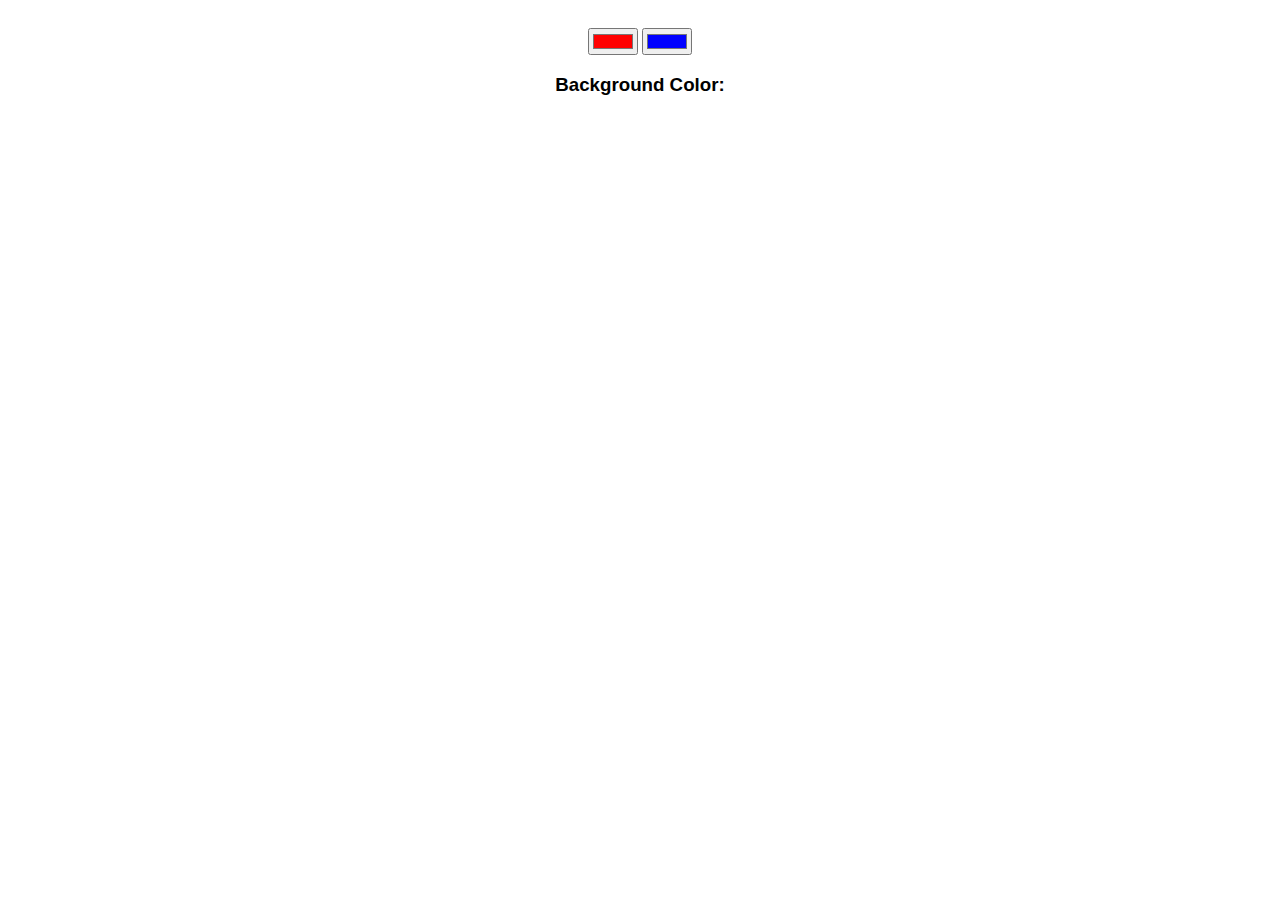
<file: Question 05/Background Generator/index.html>
<!DOCTYPE html>
<html lang="en">
<head>
    <meta charset="UTF-8">
    <meta name="viewport" content="width=device-width, initial-scale=1.0">
    <title>Background Generator</title>

    <link rel="stylesheet" href="styles.css">

</head>
<body>

    <div id="background-generator">
        <input type="color" id="color1" name="color1" value="#ff0000">
        <input type="color" id="color2" name="color2" value="#0000ff">
        <h3>Background Color: <span id="colorDisplay"></span></h3>
    </div>


    <script src="main.js"></script>
</body>
</html>
</file>
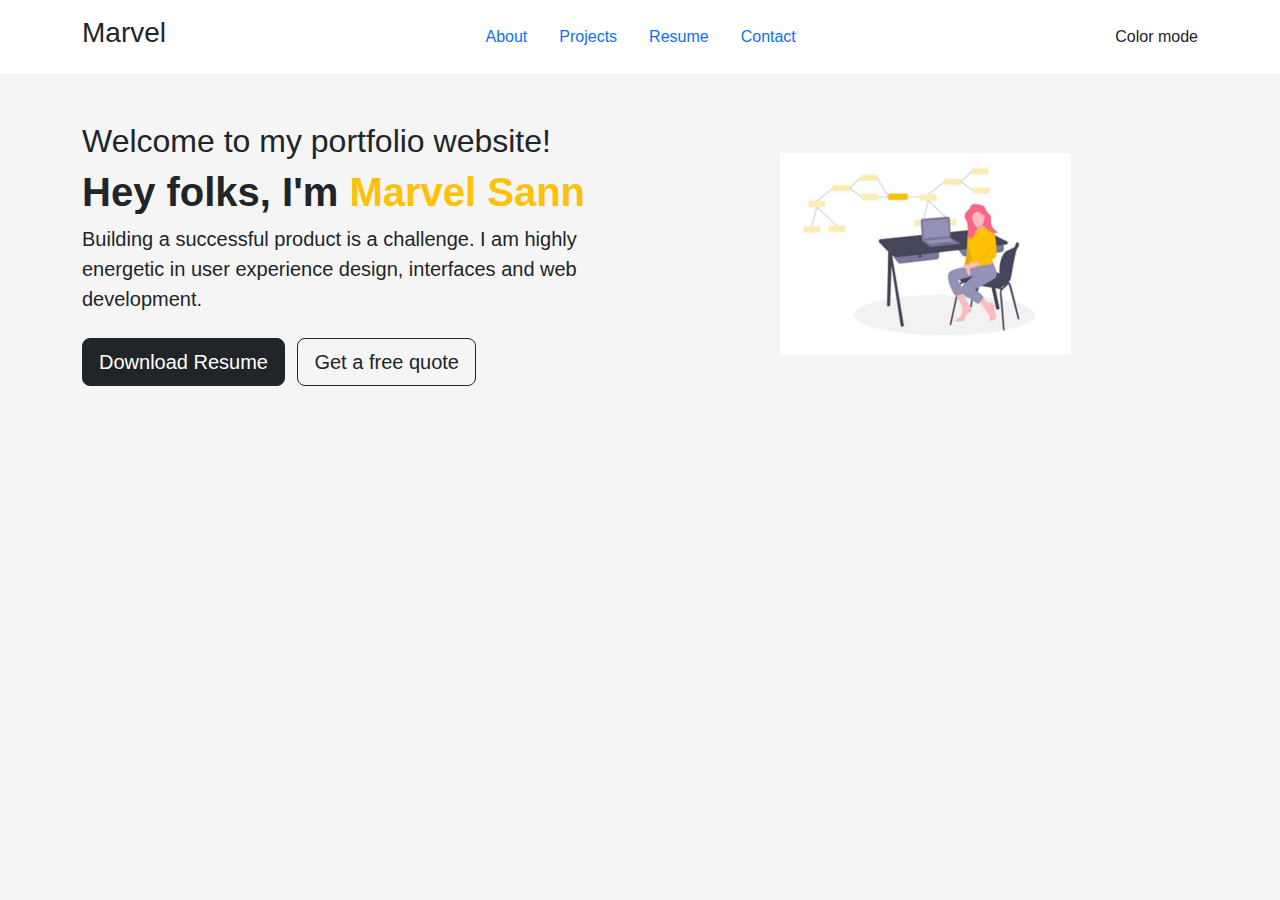
<file: Question 05/Marvel Sann/index.html>
<!DOCTYPE html>
<html lang="en">
<head>
    <meta charset="UTF-8">
    <meta name="viewport" content="width=device-width, initial-scale=1.0">
    <title>Marvel Sann Portfolio</title>
    <link href="https://cdn.jsdelivr.net/npm/bootstrap@5.3.3/dist/css/bootstrap.min.css" rel="stylesheet" integrity="sha384-QWTKZyjpPEjISv5WaRU9OFeRpok6YctnYmDr5pNlyT2bRjXh0JMhjY6hW+ALEwIH" crossorigin="anonymous">
    <link rel="stylesheet" href="styles.css">
</head>
<body>
    <header class="bg-white py-3">
        <div class="container d-flex justify-content-between align-items-center">
            <h1 class="h3">Marvel</h1>
            <nav>
                <ul class="nav">
                    <li class="nav-item"><a class="nav-link" href="#about">About</a></li>
                    <li class="nav-item"><a class="nav-link" href="#projects">Projects</a></li>
                    <li class="nav-item"><a class="nav-link" href="#resume">Resume</a></li>
                    <li class="nav-item"><a class="nav-link" href="#contact">Contact</a></li>
                </ul>
            </nav>
            <div class="color-mode">Color mode</div>
        </div>
    </header>

    <main class="py-5">
        <div class="container">
            <div class="row align-items-center">
                <div class="col-md-6">
                    <h2 class="fw-light">Welcome to my portfolio website!</h2>
                    <h1 class="fw-bold">Hey folks, I'm <span class="text-warning">Marvel Sann</span></h1>
                    <p class="lead">Building a successful product is a challenge. I am highly energetic in user experience design, interfaces and web development.</p>
                    <div class="mt-4">
                        <a href="#" class="btn btn-dark btn-lg me-2">Download Resume</a>
                        <a href="#" class="btn btn-outline-dark btn-lg">Get a free quote</a>
                    </div>
                </div>
                <div class="col-md-6 text-center">
                    <img src="assests/Screenshot 2024-07-25 184129.png" alt="..." class="img-fluid">
                </div>
            </div>
        </div>
    </main>

    <script src="https://cdn.jsdelivr.net/npm/bootstrap@5.3.3/dist/js/bootstrap.bundle.min.js" integrity="sha384-YvpcrYf0tY3lHB60NNkmXc5s9fDVZLESaAA55NDzOxhy9GkcIdslK1eN7N6jIeHz" crossorigin="anonymous"></script>
  </body>
</body>
</html>
</file>
<file: Question 05/Background Generator/styles.css>
body {
    font-family: Arial, sans-serif;
}

#background-generator {
    text-align: center;
    padding: 20px;
}
</file>
<file: Question 05/Marvel Sann/styles.css>
body {
    font-family: Arial, sans-serif;
    background-color: #f5f5f5;
}

.header {
    background-color: #fff;
}

.hero h1 span {
    color: #f39c12;
}
</file>
